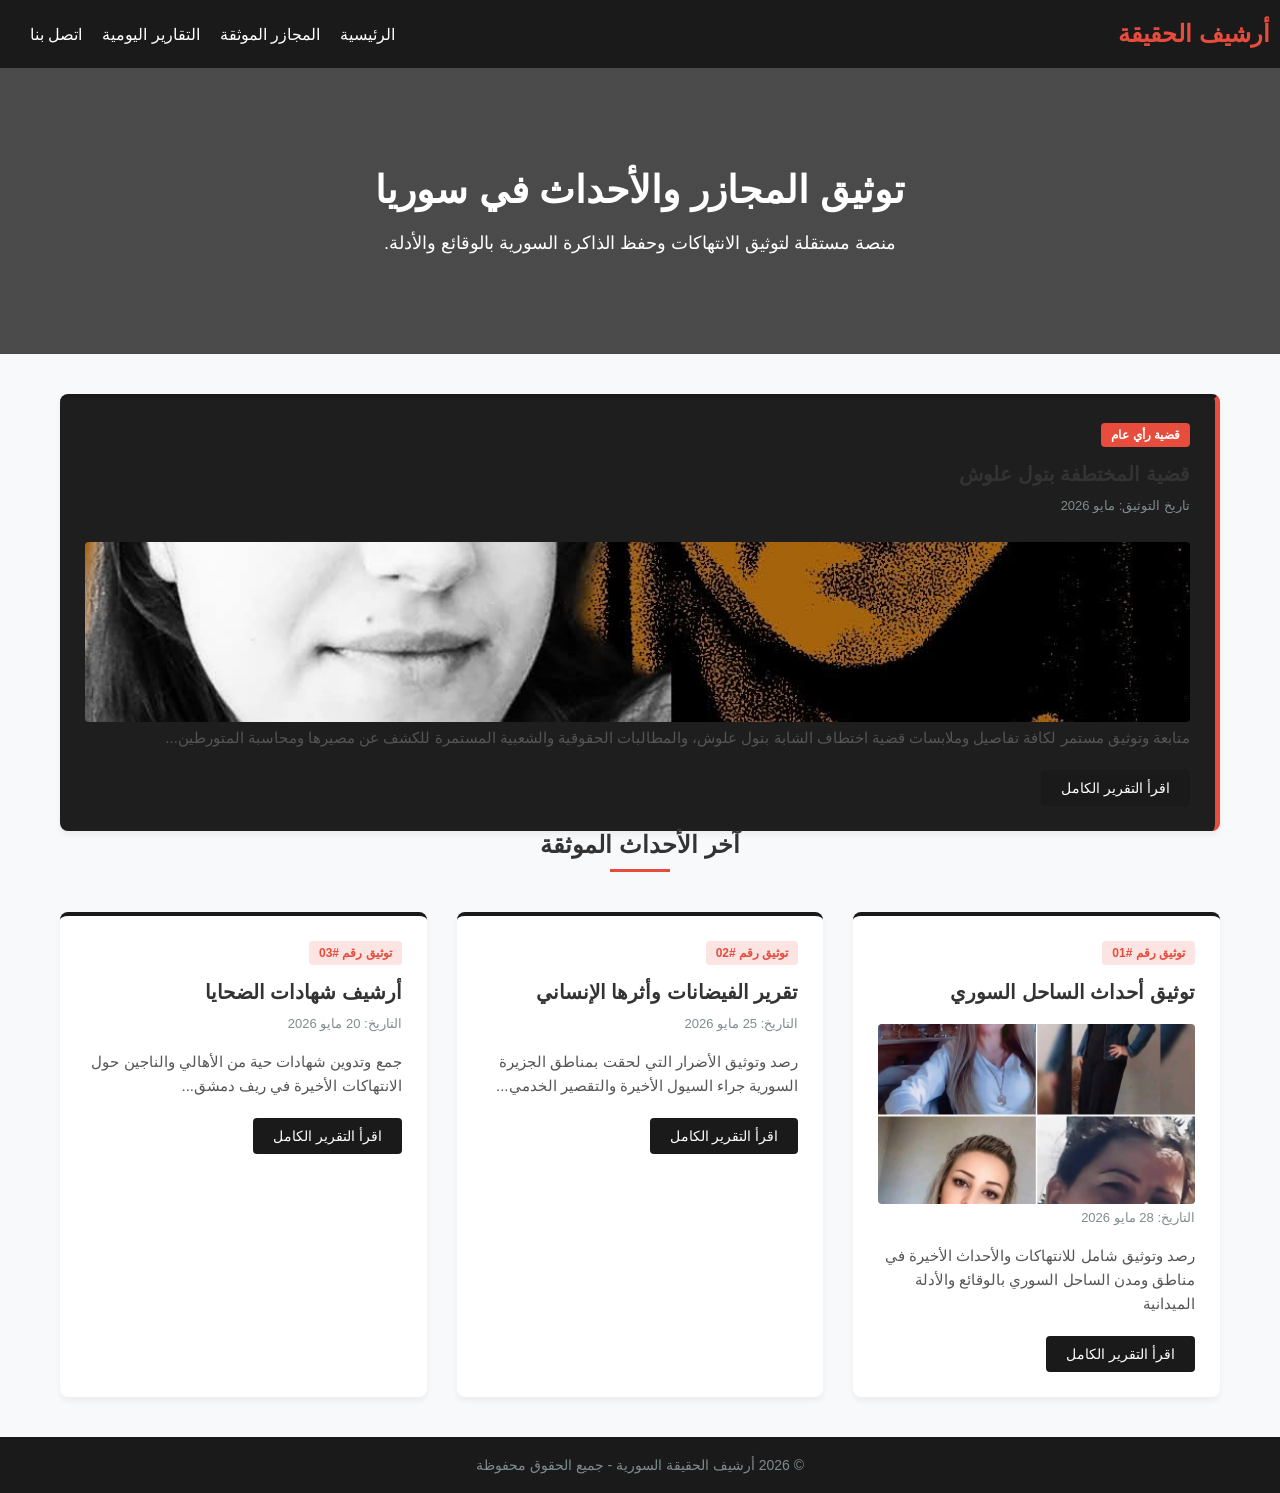
<file: index.html>
<!DOCTYPE html>
<html lang="ar" dir="rtl">
<head>
    <meta charset="UTF-8">
    <meta name="viewport" content="width=device-width, initial-scale=1.0">
    <title>أرشيف توثيق الأحداث السورية</title>
    <link rel="stylesheet" href="style.css">
</head>
<body>

    <header>
        <div class="logo">أرشيف الحقيقة</div>
        <nav>
            <ul>
                <li><a href="#">الرئيسية</a></li>
                <li><a href="massacres.html">المجازر الموثقة</a></li>
                <li><a href="#">التقارير اليومية</a></li>
                <li><a href="#">اتصل بنا</a></li>
            </ul>
        </nav>
    </header>

    <section class="hero">
        <h1>توثيق المجازر والأحداث في سوريا</h1>
        <p>منصة مستقلة لتوثيق الانتهاكات وحفظ الذاكرة السورية بالوقائع والأدلة.</p>
    </section>

    <section class="container">
        <div class="card emergency-card">
    <div class="card-badge highlight-badge">قضية رأي عام</div>
    <h3>قضية المختطفة بتول علوش</h3>
    <p class="date">تاريخ التوثيق: مايو 2026</p>
    
    <img src="test1.jpg" alt="قضية بتول علوش" class="doc-image">
    
    <p>متابعة وتوثيق مستمر لكافة تفاصيل وملابسات قضية اختطاف الشابة بتول علوش، والمطالبات الحقوقية والشعبية المستمرة للكشف عن مصيرها ومحاسبة المتورطين...</p>
    
    <a href="batoul-case.html" class="btn">اقرأ التقرير الكامل</a>
</div>
        <h2 class="section-title">آخر الأحداث الموثقة</h2>
        
        <div class="grid">
            <div class="card">
                <div class="card-badge">توثيق رقم #01</div>
                <h3>توثيق أحداث الساحل السوري</h3>
                <img src="test.jpg" alt="صورة توثيقية" class="doc-image">
                <p class="date">التاريخ: 28 مايو 2026</p>
               <p>رصد وتوثيق شامل للانتهاكات والأحداث الأخيرة في مناطق ومدن الساحل السوري بالوقائع والأدلة الميدانية </p>
                <a href="#" class="btn">اقرأ التقرير الكامل</a>
            </div>

            <div class="card">
                <div class="card-badge">توثيق رقم #02</div>
                <h3>تقرير الفيضانات وأثرها الإنساني</h3>
                <p class="date">التاريخ: 25 مايو 2026</p>
                <p>رصد وتوثيق الأضرار التي لحقت بمناطق الجزيرة السورية جراء السيول الأخيرة والتقصير الخدمي...</p>
                <a href="#" class="btn">اقرأ التقرير الكامل</a>
            </div>

            <div class="card">
                <div class="card-badge">توثيق رقم #03</div>
                <h3>أرشيف شهادات الضحايا</h3>
                <p class="date">التاريخ: 20 مايو 2026</p>
                <p>جمع وتدوين شهادات حية من الأهالي والناجين حول الانتهاكات الأخيرة في ريف دمشق...</p>
                <a href="#" class="btn">اقرأ التقرير الكامل</a>
            </div>
        </div>
    </section>

    <footer>
        <p>&copy; 2026 أرشيف الحقيقة السورية - جميع الحقوق محفوظة</p>
    </footer>

</body>
</html>
</file>
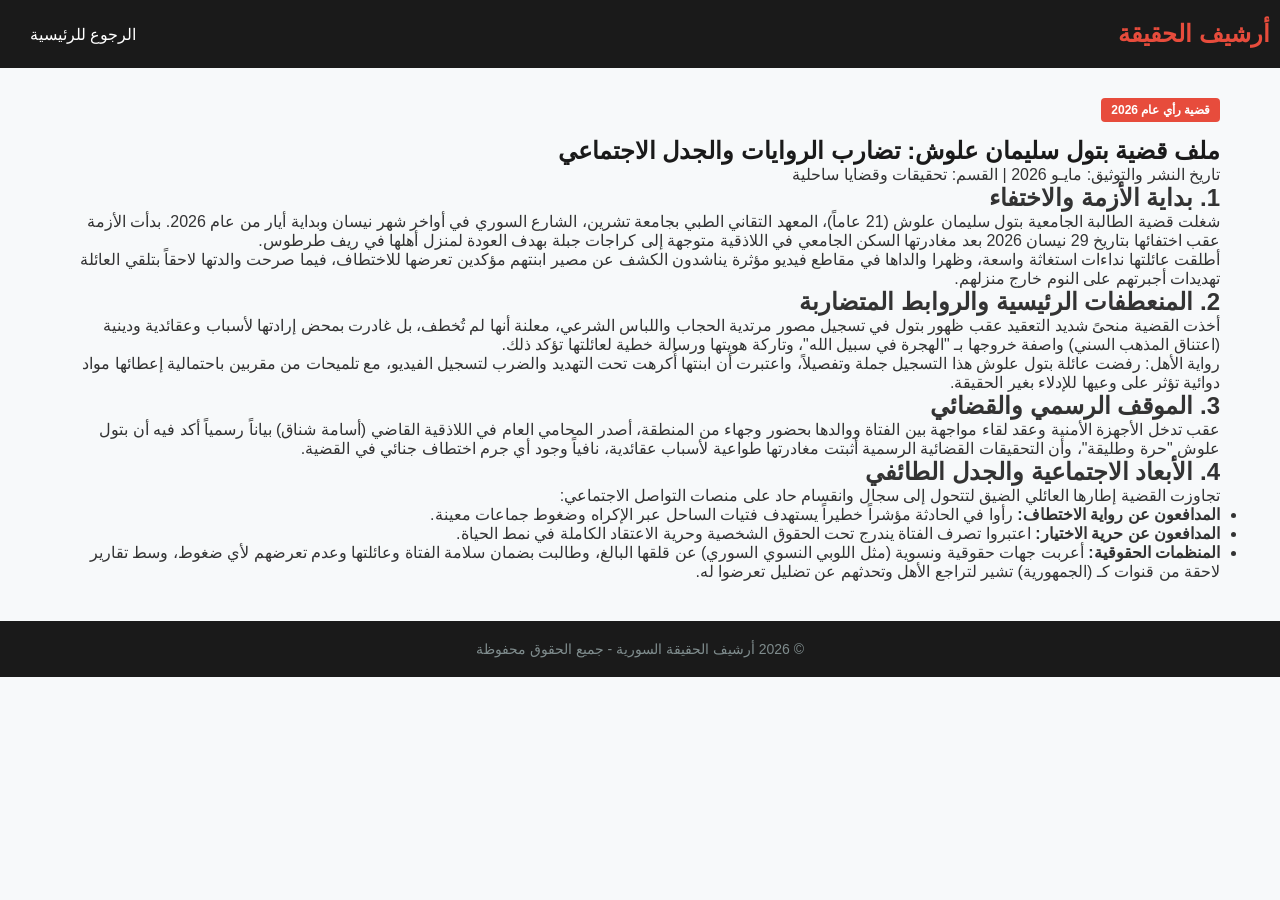
<file: batoul-case.html>
<!DOCTYPE html>
<html lang="ar" dir="rtl">
<head>
    <meta charset="UTF-8">
    <meta name="viewport" content="width=device-width, initial-scale=1.0">
    <title>ملف قضية بتول علوش - أرشيف الحقيقة</title>
    <link rel="stylesheet" href="style.css">
</head>
<body>

    <header>
        <div class="logo">أرشيف الحقيقة</div>
        <nav>
            <ul>
                <li><a href="index.html">الرجوع للرئيسية</a></li>
            </ul>
        </nav>
    </header>

    <article class="container report-page" style="margin-top: 30px; margin-bottom: 30px;">
        <span class="card-badge" style="background-color: #e74c3c; color: #fff;">قضية رأي عام 2026</span>
        <h1 class="main-title" style="color: #1a1a1a;">ملف قضية بتول سليمان علوش: تضارب الروايات والجدل الاجتماعي</h1>
        <p class="date">تاريخ النشر والتوثيق: مايـو 2026 | القسم: تحقيقات وقضايا ساحلية</p>
        
        <div class="report-content">
            <h2>1. بداية الأزمة والاختفاء</h2>
            <p>شغلت قضية الطالبة الجامعية بتول سليمان علوش (21 عاماً)، المعهد التقاني الطبي بجامعة تشرين، الشارع السوري في أواخر شهر نيسان وبداية أيار من عام 2026. بدأت الأزمة عقب اختفائها بتاريخ 29 نيسان 2026 بعد مغادرتها السكن الجامعي في اللاذقية متوجهة إلى كراجات جبلة بهدف العودة لمنزل أهلها في ريف طرطوس.</p>
            <p>أطلقت عائلتها نداءات استغاثة واسعة، وظهرا والداها في مقاطع فيديو مؤثرة يناشدون الكشف عن مصير ابنتهم مؤكدين تعرضها للاختطاف، فيما صرحت والدتها لاحقاً بتلقي العائلة تهديدات أجبرتهم على النوم خارج منزلهم.</p>

            <h2>2. المنعطفات الرئيسية والروابط المتضاربة</h2>
            <p>أخذت القضية منحىً شديد التعقيد عقب ظهور بتول في تسجيل مصور مرتدية الحجاب واللباس الشرعي، معلنة أنها لم تُخطف، بل غادرت بمحض إرادتها لأسباب وعقائدية ودينية (اعتناق المذهب السني) واصفة خروجها بـ "الهجرة في سبيل الله"، وتاركة هويتها ورسالة خطية لعائلتها تؤكد ذلك.</p>
            
            <blockquote>
                رواية الأهل: رفضت عائلة بتول علوش هذا التسجيل جملة وتفصيلاً، واعتبرت أن ابنتها أُكرهت تحت التهديد والضرب لتسجيل الفيديو، مع تلميحات من مقربين باحتمالية إعطائها مواد دوائية تؤثر على وعيها للإدلاء بغير الحقيقة.
            </blockquote>

            <h2>3. الموقف الرسمي والقضائي</h2>
            <p>عقب تدخل الأجهزة الأمنية وعقد لقاء مواجهة بين الفتاة ووالدها بحضور وجهاء من المنطقة، أصدر المحامي العام في اللاذقية القاضي (أسامة شناق) بياناً رسمياً أكد فيه أن بتول علوش "حرة وطليقة"، وأن التحقيقات القضائية الرسمية أثبتت مغادرتها طواعية لأسباب عقائدية، نافياً وجود أي جرم اختطاف جنائي في القضية.</p>

            <h2>4. الأبعاد الاجتماعية والجدل الطائفي</h2>
            <p>تجاوزت القضية إطارها العائلي الضيق لتتحول إلى سجال وانقسام حاد على منصات التواصل الاجتماعي:</p>
            <ul>
                <li><strong>المدافعون عن رواية الاختطاف:</strong> رأوا في الحادثة مؤشراً خطيراً يستهدف فتيات الساحل عبر الإكراه وضغوط جماعات معينة.</li>
                <li><strong>المدافعون عن حرية الاختيار:</strong> اعتبروا تصرف الفتاة يندرج تحت الحقوق الشخصية وحرية الاعتقاد الكاملة في نمط الحياة.</li>
                <li><strong>المنظمات الحقوقية:</strong> أعربت جهات حقوقية ونسوية (مثل اللوبي النسوي السوري) عن قلقها البالغ، وطالبت بضمان سلامة الفتاة وعائلتها وعدم تعرضهم لأي ضغوط، وسط تقارير لاحقة من قنوات كـ (الجمهورية) تشير لتراجع الأهل وتحدثهم عن تضليل تعرضوا له.</li>
            </ul>
        </div>
    </article>

    <footer>
        <p>&copy; 2026 أرشيف الحقيقة السورية - جميع الحقوق محفوظة</p>
    </footer>

</body>
</html>
</file>
<file: style.css>
/* تنسيقات عامة */
* {
    margin: 0;
    padding: 0;
    box-sizing: border-box;
    font-family: 'Segoe UI', Tahoma, Geneva, Verdana, sans-serif;
}

body {
    background-color: #f7f9fa;
    color: #333;
}

/* القائمة العلوية */
header {
    background-color: #1a1a1a;
    color: #fff;
    display: flex;
    justify-content: space-between;
    align-items: center;
    padding: 20px 10px;
    position: sticky;
    top: 0;
    z-index: 1000;
}

header .logo {
    font-size: 24px;
    font-weight: bold;
    color: #e74c3c; /* لون أحمر يعبر عن التوثيق الطارئ */
}

nav ul {
    list-style: none;
    display: flex;
}

nav ul li {
    margin-left: 20px;
}

nav ul li a {
    color: #fff;
    text-decoration: none;
    font-size: 16px;
    transition: color 0.3s;
}

nav ul li a:hover {
    color: #e74c3c;
}

/* القسم الرئيسي */
.hero {
    background: linear-gradient(rgba(0, 0, 0, 0.7), rgba(0, 0, 0, 0.7)), url('https://via.placeholder.com/1200x400') no-repeat center center/cover;
    color: #fff;
    text-align: center;
    padding: 100px 20px;
}

.hero h1 {
    font-size: 38px;
    margin-bottom: 20px;
}

.hero p {
    font-size: 18px;
    max-width: 600px;
    margin: 0 auto;
}

/* الحاوية والشبكة */
.container {
    max-width: 1200px;
    margin: 40px auto;
    padding: 0 20px;
}

.section-title {
    text-align: center;
    margin-bottom: 40px;
    position: relative;
}

.section-title::after {
    content: '';
    display: block;
    width: 60px;
    height: 3px;
    background-color: #e74c3c;
    margin: 10px auto 0;
}

.grid {
    display: grid;
    grid-template-columns: repeat(auto-fit, minmax(300px, 1fr));
    gap: 30px;
}

/* الكروت */
.card {
    background-color: #fff;
    border-radius: 8px;
    padding: 25px;
    box-shadow: 0 4px 6px rgba(0,0,0,0.05);
    border-top: 4px solid #1a1a1a;
    transition: transform 0.3s;
}

.card:hover {
    transform: translateY(-5px);
    border-top-color: #e74c3c;
}

.card-badge {
    background-color: #fce4e2;
    color: #e74c3c;
    font-size: 12px;
    font-weight: bold;
    padding: 5px 10px;
    border-radius: 4px;
    display: inline-block;
    margin-bottom: 15px;
}

.card h3 {
    font-size: 20px;
    margin-bottom: 10px;
}

.card .date {
    font-size: 13px;
    color: #7f8c8d;
    margin-bottom: 15px;
}

.card p {
    font-size: 15px;
    color: #555;
    line-height: 1.6;
    margin-bottom: 20px;
}

.btn {
    display: inline-block;
    background-color: #1a1a1a;
    color: #fff;
    padding: 10px 20px;
    text-decoration: none;
    border-radius: 4px;
    font-size: 14px;
    transition: background-color 0.3s;
}

.btn:hover {
    background-color: #e74c3c;
}

/* التذييل */
footer {
    background-color: #1a1a1a;
    color: #7f8c8d;
    text-align: center;
    padding: 20px;
    margin-top: 40px;
    font-size: 14px;
}
.doc-image {
    width: 100%;         /* تجعل الصورة تأخذ عرض البطاقة بالكامل بشكل متناسق */
    height: 180px;       /* تحديد ارتفاع مناسب وموحد للصورة */
    object-fit: cover;   /* قص أطراف الصورة الزائدة بذكاء دون تشويه أبعادها */
    border-radius: 4px;  /* انحناء خفيف جداً على زوايا الصورة ليتماشى مع التصميم */
    margin-top: 10px;    /* إعطاء مسافة بسيطة بين الصورة والعنوان الذي فوقها */
}
/* تمييز الكروت العاجلة وقضايا الرأي العام */
.emergency-card {
    border-right: 5px solid #e74c3c; /* خط أحمر عريض على اليمين ليوحي بالأهمية */
    background-color: #1e1e1e; /* الحفاظ على اللون الداكن المتناسق مع موقعك */
}

.highlight-badge {
    background-color: #e74c3c !important; /* لون أحمر فاقع للعلامة في الأعلى */
    color: #fff;
}
</file>
